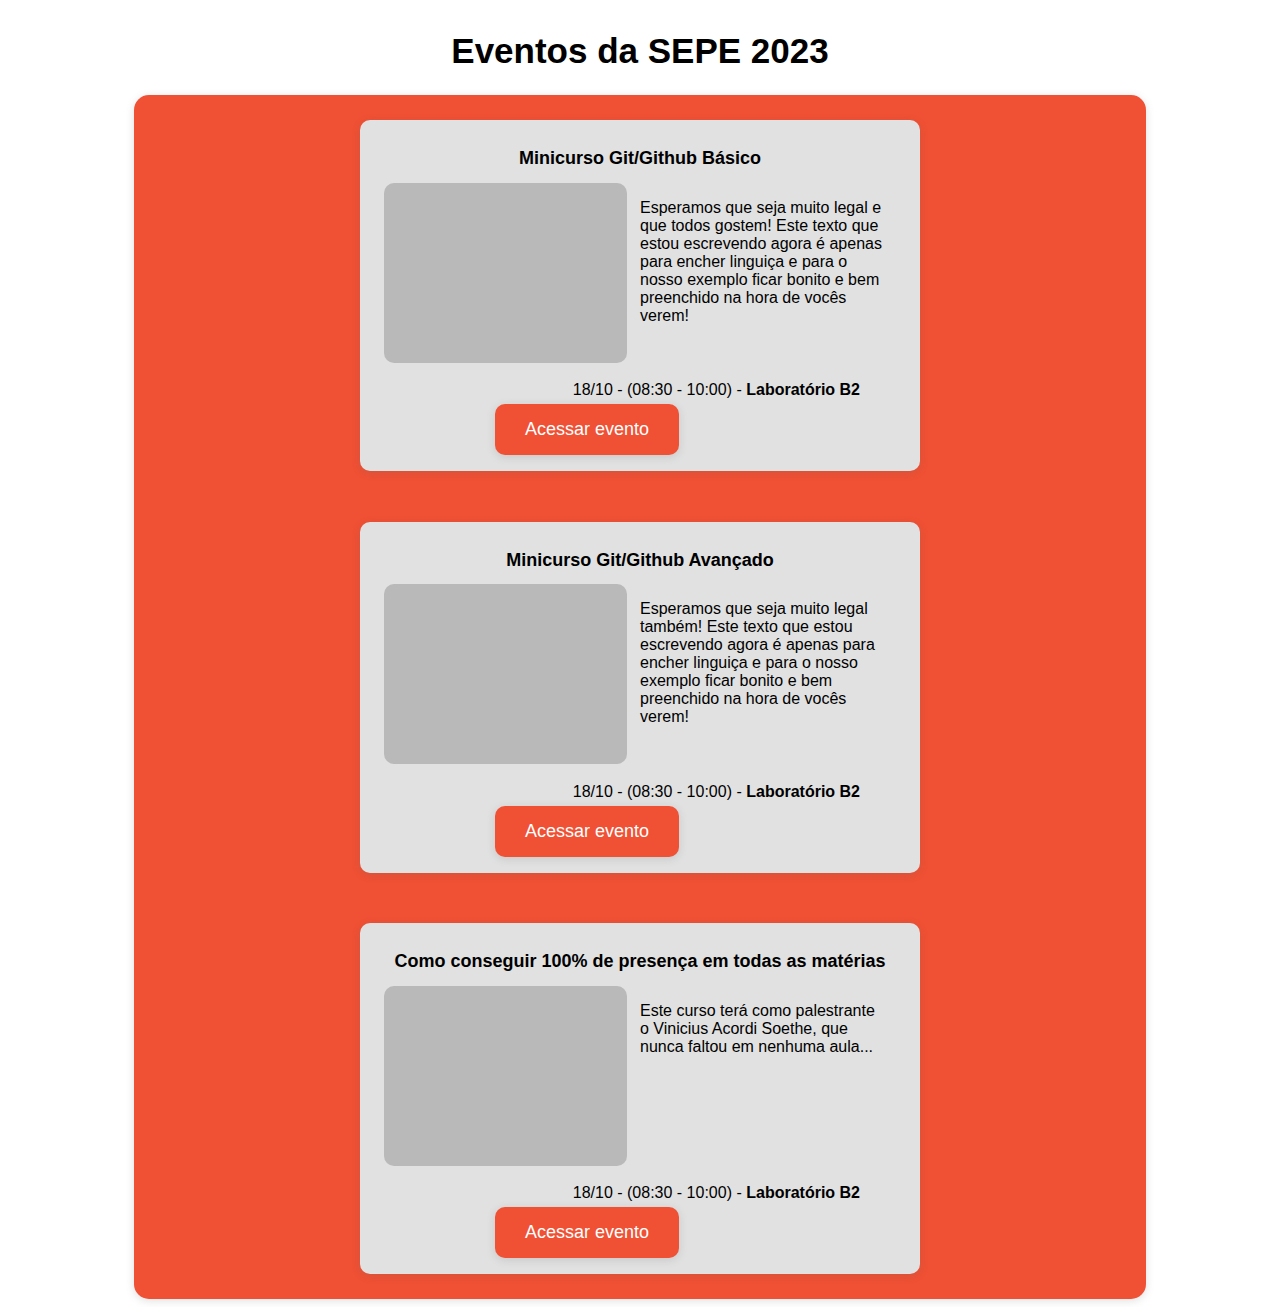
<file: index.html>
<!DOCTYPE html>
<html lang="pt_br">
<head>
    <meta charset="UTF-8">
    <meta http-equiv="X-UA-Compatible" content="IE=edge">
    <meta name="viewport" content="width=device-width, initial-scale=1.0">
    <title>Minicurso Git Básico</title>
    <link rel="stylesheet" href="base.css">
    <link rel="icon" href="favicon.ico">
</head>
<body>
    <h1>Eventos da SEPE 2023</h1>
    <section class="events">
        <div class="event">
            <h3 class="event-title">Minicurso Git/Github Básico</h3>
            <div class="event-info">
                <div class="image" id="image_1"></div>
                <p class="description">Esperamos que seja muito legal e que todos gostem! Este texto que estou escrevendo agora é apenas para encher linguiça e para o nosso exemplo ficar bonito e bem preenchido na hora de vocês verem!</p>
            </div>
            <div class="date-hour-place">18/10 - (08:30 - 10:00) - <b>Laboratório B2</b></div>
            <button class="access-button">Acessar evento</button>
        </div>

        <div class="event">
            <h3 class="event-title">Minicurso Git/Github Avançado</h3>
            <div class="event-info">
                <div class="image" id="image_2"></div>
                <p class="description">Esperamos que seja muito legal também! Este texto que estou escrevendo agora é apenas para encher linguiça e para o nosso exemplo ficar bonito e bem preenchido na hora de vocês verem!</p>
            </div>
            <div class="date-hour-place">18/10 - (08:30 - 10:00) - <b>Laboratório B2</b></div>
            <button class="access-button">Acessar evento</button>
        </div>
        
        <div class="event">
            <h3 class="event-title">Como conseguir 100% de presença em todas as matérias</h3>
            <div class="event-info">
                <div class="image" id="image_4"></div>
                <p class="description">Este curso terá como palestrante o Vinicius Acordi Soethe, que nunca faltou em nenhuma aula...</p>
            </div>
            <div class="date-hour-place">18/10 - (08:30 - 10:00) - <b>Laboratório B2</b></div>
            <button class="access-button">Acessar evento</button>
        </div>
    </section>
</body>
</html>
</file>
<file: base.css>
body {
    display: flex;
    flex-direction: column;
    align-items: center;
    background-color: white;
    font-family: Arial, Helvetica, sans-serif;
}

h1 {
    font-size: 35px;
}

#logo-ifc {
    width: 100vh;
    margin-top: 30px;
}

.events {
    width: 80%;
    background-color:#F05033;
    border-radius: 15px;
    display: flex;
    justify-content: space-around;
    flex-wrap: wrap;
    box-shadow: rgba(99, 99, 99, 0.2) 0px 2px 8px 0px; 
}

.event {
    width: 60vh;
    border-radius: 10px;
    padding: 10px;
    margin: 2.5%;
    background-color: rgb(225, 225, 225);
    box-shadow: rgba(99, 99, 99, 0.2) 0px 2px 8px 0px;
}

.event-title {
    font-size: 18px;
    text-align: center;
    height: 5%;
}

.event-info {
    width: 100%;
    height: 60%;
    display: flex;
}

.image {
    width: 45%;
    margin-left: 2.5%;
    height: 180px;
    border-radius: 10px;
    background-color: rgb(185, 185, 185);
}

.description {
    width: 45%;
    margin-left: 2.5%;
}

.date-hour-place {
    text-align: right;
    margin-right: 50px;
}

.access-button {
    padding: 15px 30px 15px 30px;
    margin-top: 5px;
    margin-bottom: 20px;
    margin-left: 125px;
    font-size: 18px;
    color: white;
    font-family: 'Gill Sans', 'Gill Sans MT', Calibri, 'Trebuchet MS', sans-serif;
    background-color: #F05033;
    border: none;
    border-radius: 10px;
    transition: .2s;
    box-shadow: rgba(99, 99, 99, 0.2) 0px 2px 8px 0px;
}

.access-button:hover {
    cursor: pointer;
    transform: scale(110%);
}
</file>
